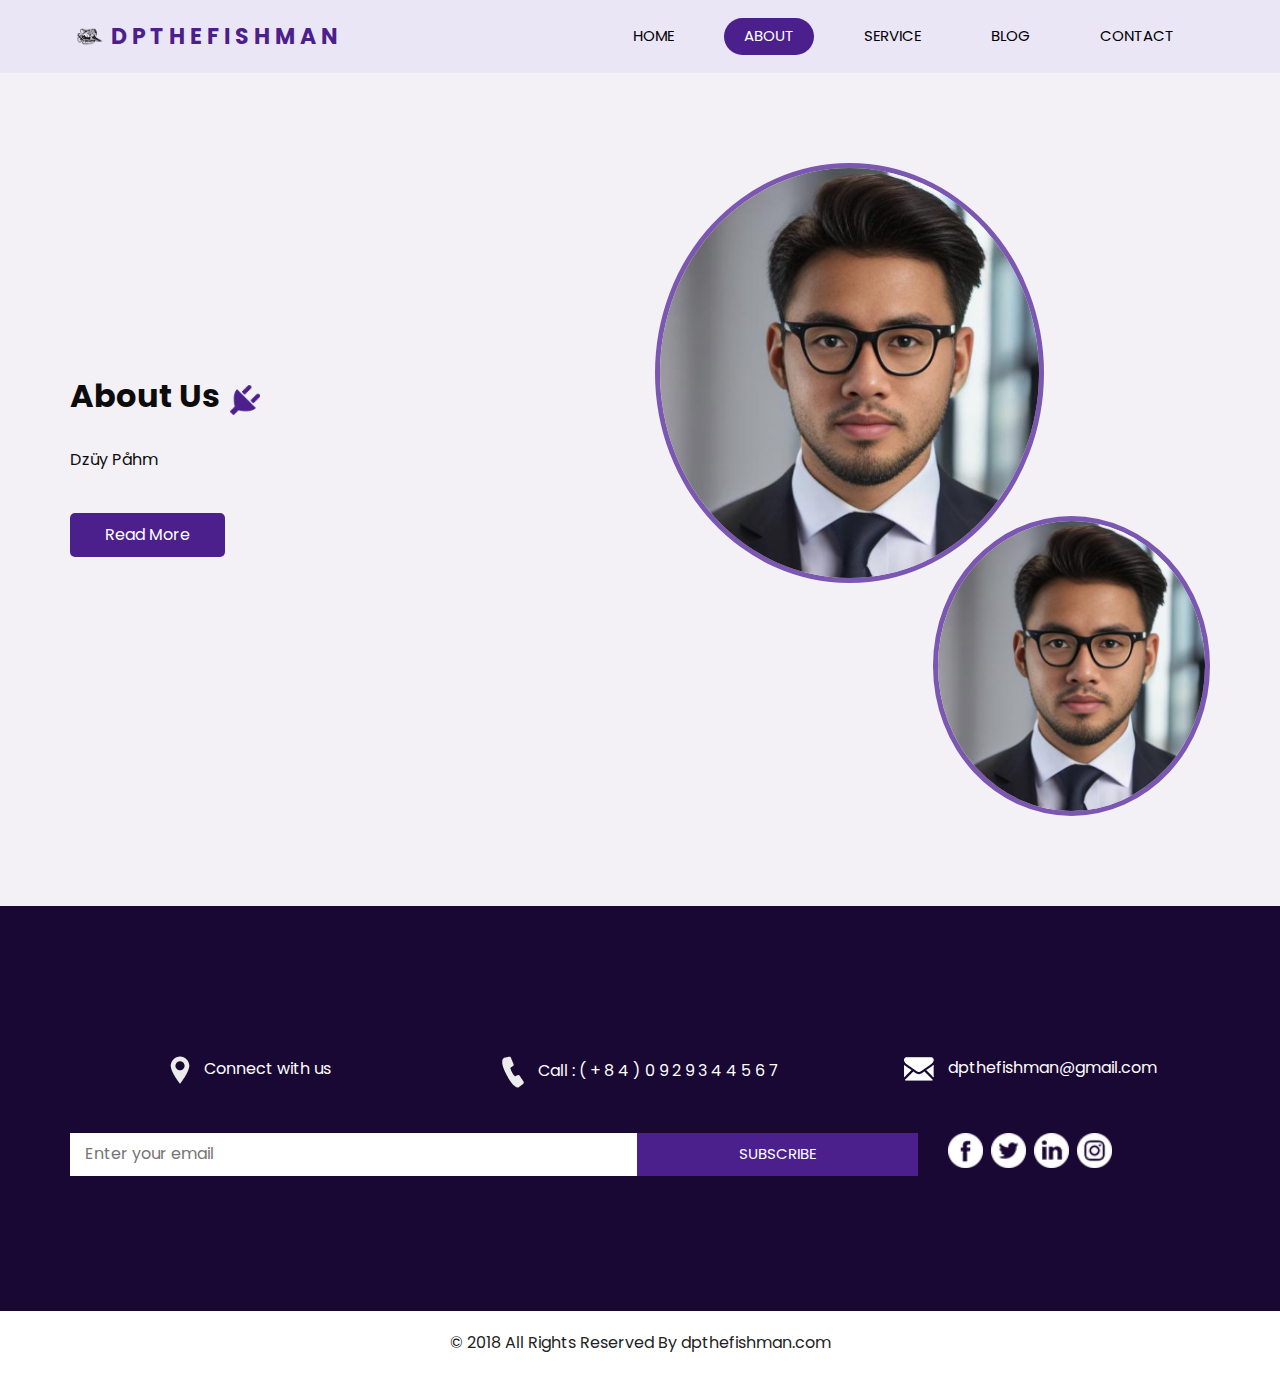
<file: about.html>
<!DOCTYPE html>
<html>

<head>
  <!-- Basic -->
  <meta charset="utf-8" />
  <meta http-equiv="X-UA-Compatible" content="IE=edge" />
  <!-- Mobile Metas -->
  <meta name="viewport" content="width=device-width, initial-scale=1, shrink-to-fit=no" />
  <!-- Site Metas -->
  <meta name="keywords" content="" />
  <meta name="description" content="" />
  <meta name="author" content="" />

  <title>D P T H E F I S H M A N </title>

  <!-- slider stylesheet -->
  <link rel="stylesheet" type="text/css" href="https://cdnjs.cloudflare.com/ajax/libs/OwlCarousel2/2.1.3/assets/owl.carousel.min.css" />

  <!-- bootstrap core css -->
  <link rel="stylesheet" type="text/css" href="css/bootstrap.css" />

  <!-- fonts style -->
  <link href="https://fonts.googleapis.com/css?family=Poppins:400,600,700&display=swap" rel="stylesheet">
  <!-- Custom styles for this template -->
  <link href="css/style.css" rel="stylesheet" />
  <!-- responsive style -->
  <link href="css/responsive.css" rel="stylesheet" />
</head>

<body class="sub_page">

  <div class="hero_area">
    <!-- header section strats -->
    <header class="header_section">
      <div class="container">
        <nav class="navbar navbar-expand-lg custom_nav-container ">
          <a class="navbar-brand" href="index.html">
            <img src="images/logo.png" alt="">
            <span>
              D P T H E F I S H M A N 
            </span>
          </a>
          <button class="navbar-toggler" type="button" data-toggle="collapse" data-target="#navbarSupportedContent" aria-controls="navbarSupportedContent" aria-expanded="false" aria-label="Toggle navigation">
            <span class="s-1"> </span>
            <span class="s-2"> </span>
            <span class="s-3"> </span>
          </button>

          <div class="collapse navbar-collapse" id="navbarSupportedContent">
            <div class="d-flex ml-auto flex-column flex-lg-row align-items-center">
              <ul class="navbar-nav  ">
                <li class="nav-item ">
                  <a class="nav-link" href="index.html">Home <span class="sr-only">(current)</span></a>
                </li>
                <li class="nav-item active">
                  <a class="nav-link" href="about.html"> About</a>
                </li>
                <li class="nav-item">
                  <a class="nav-link" href="service.html"> Service </a>
                </li>
                <li class="nav-item">
                  <a class="nav-link" href="blog.html"> Blog </a>
                </li>
                <li class="nav-item">
                  <a class="nav-link" href="contact.html">Contact </a>
                </li>
              </ul>
            </div>
          </div>
        </nav>
      </div>
    </header>
    <!-- end header section -->
  </div>



  <!-- about section -->
  <section class="about_section layout_padding">
    <div class="container">
      <div class="row">
        <div class="col-md-6">
          <div class="detail-box">
            <div class="heading_container">
              <h2>
                About Us
              </h2>
              <img src="images/plug.png" alt="">
            </div>
            <p>
              Dzüy Påhm
            </p>
            <a href="">
              Read More
            </a>
          </div>
        </div>
        <div class="col-md-6">
          <div class="img_container">
            <div class="img-box b1">
              <img src="images/about-img1.jpg" alt="" />
            </div>
            <div class="img-box b2">
              <img src="images/about-img2.jpg" alt="" />
            </div>
          </div>

        </div>

      </div>
    </div>
  </section>

  <!-- end about section -->

  <!-- info section -->

  <section class="info_section layout_padding">
    <div class="container">
      <div class="info_contact">
        <div class="row">
          <div class="col-md-4">
            <a href="">
              <img src="images/location-white.png" alt="">
              <span>
                Connect with us
              </span>
            </a>
          </div>
          <div class="col-md-4">
            <a href="">
              <img src="images/telephone-white.png" alt="">
              <span>
                Call : ( + 8 4 ) 0 9 2 9 3 4 4 5 6 7
              </span>
            </a>
          </div>
          <div class="col-md-4">
            <a href="">
              <img src="images/envelope-white.png" alt="">
              <span>
                dpthefishman@gmail.com
              </span>
            </a>
          </div>
        </div>
      </div>
      <div class="row">
        <div class="col-md-8 col-lg-9">
          <div class="info_form">
            <form action="">
              <input type="text" placeholder="Enter your email">
              <button>
                subscribe
              </button>
            </form>
          </div>
        </div>
        <div class="col-md-4 col-lg-3">
          <div class="info_social">
            <div>
              <a href="">
                <img src="images/fb.png" alt="">
              </a>
            </div>
            <div>
              <a href="">
                <img src="images/twitter.png" alt="">
              </a>
            </div>
            <div>
              <a href="">
                <img src="images/linkedin.png" alt="">
              </a>
            </div>
            <div>
              <a href="">
                <img src="images/instagram.png" alt="">
              </a>
            </div>
          </div>
        </div>
      </div>

    </div>
  </section>

  <!-- end info section -->

  <!-- footer section -->
  <footer class="container-fluid footer_section">
    <div class="container">
      <div class="row">
        <div class="col-lg-7 col-md-9 mx-auto">
          <p>
            &copy; 2018 All Rights Reserved By
            <a href="#">dpthefishman.com</a>
          </p>
        </div>
      </div>
    </div>
  </footer>
  <!-- footer section -->


  <script src="js/jquery-3.4.1.min.js"></script>
  <script src="js/bootstrap.js"></script>

</body>

</html>
</file>
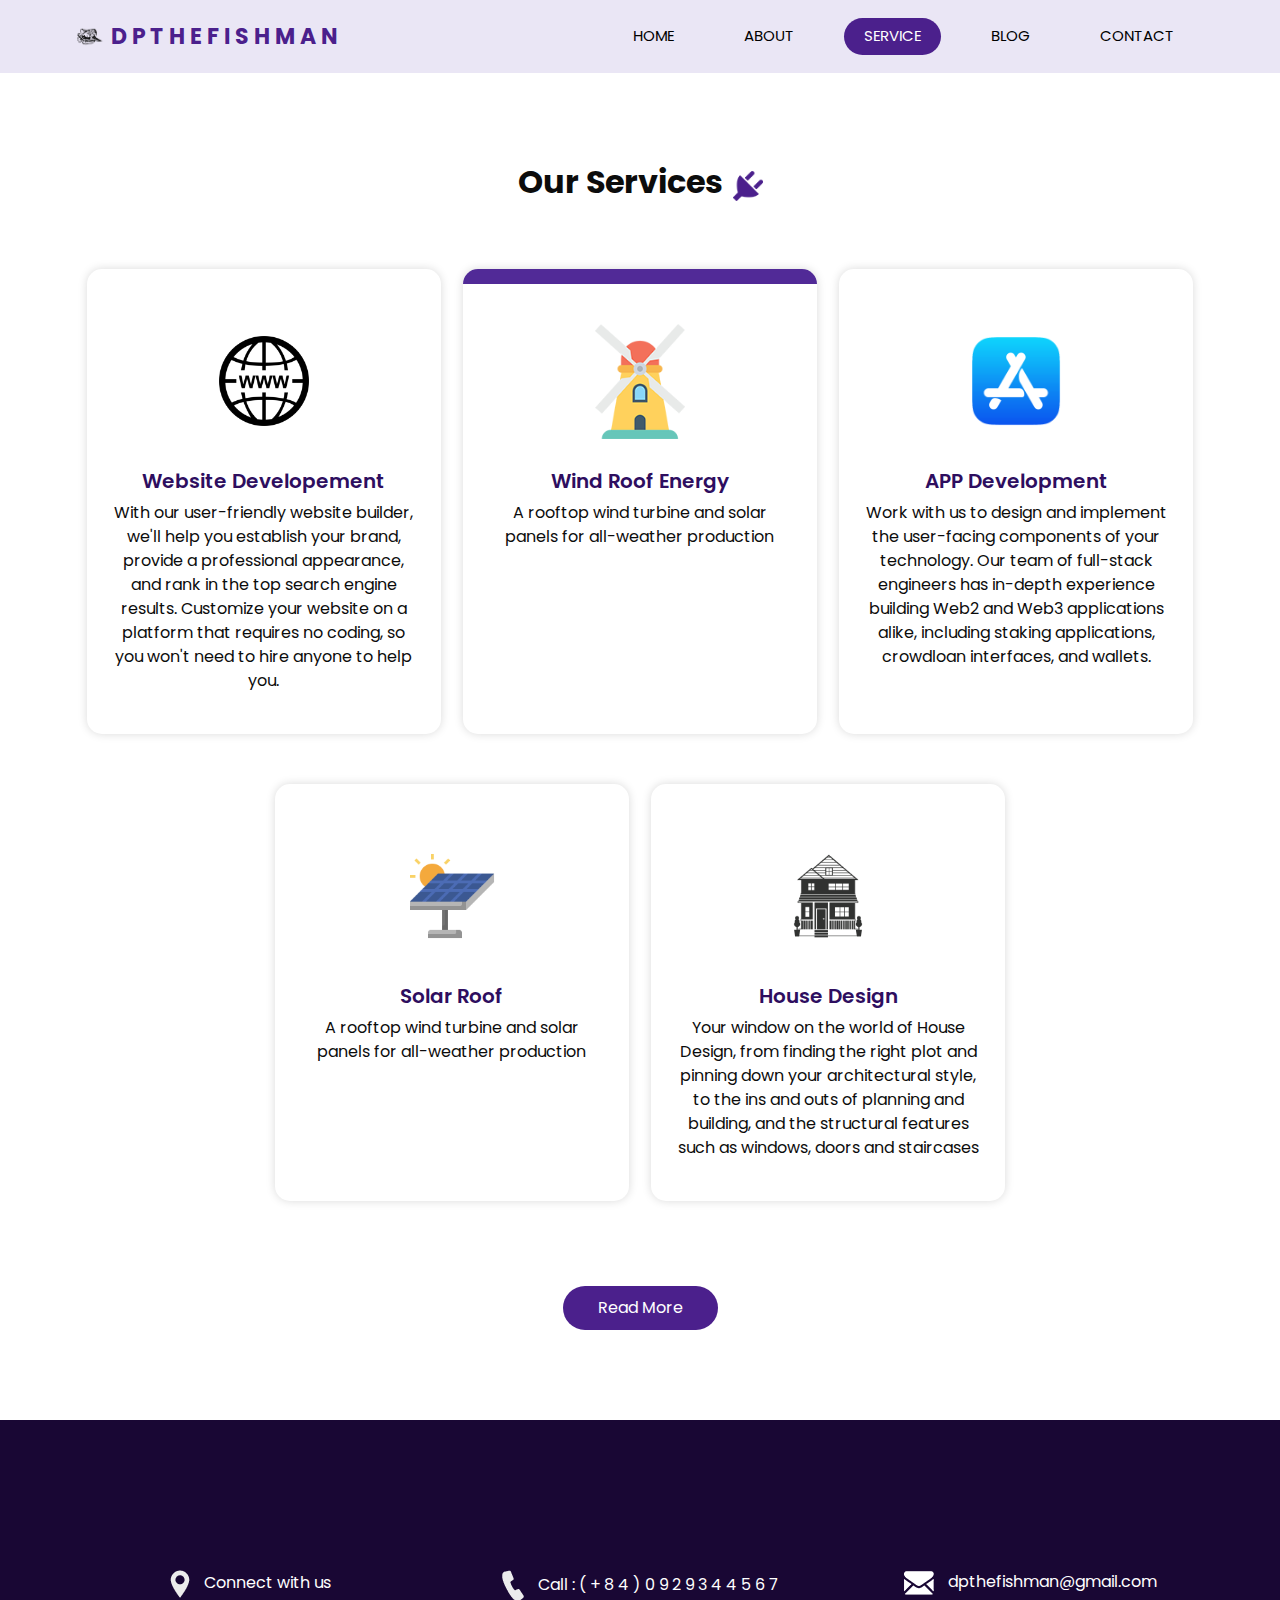
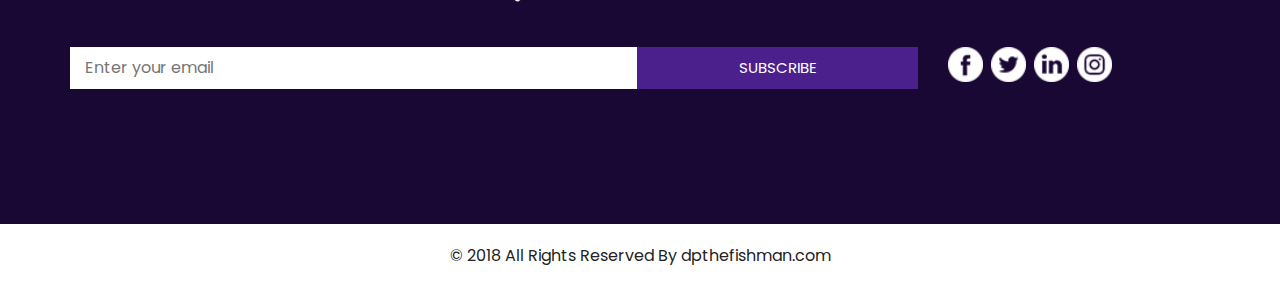
<file: service.html>
<!DOCTYPE html>
<html>

<head>
  <!-- Basic -->
  <meta charset="utf-8" />
  <meta http-equiv="X-UA-Compatible" content="IE=edge" />
  <!-- Mobile Metas -->
  <meta name="viewport" content="width=device-width, initial-scale=1, shrink-to-fit=no" />
  <!-- Site Metas -->
  <meta name="keywords" content="" />
  <meta name="description" content="" />
  <meta name="author" content="" />

  <title>D P T H E F I S H M A N</title>

  <!-- slider stylesheet -->
  <link rel="stylesheet" type="text/css" href="https://cdnjs.cloudflare.com/ajax/libs/OwlCarousel2/2.1.3/assets/owl.carousel.min.css" />

  <!-- bootstrap core css -->
  <link rel="stylesheet" type="text/css" href="css/bootstrap.css" />

  <!-- fonts style -->
  <link href="https://fonts.googleapis.com/css?family=Poppins:400,600,700&display=swap" rel="stylesheet">
  <!-- Custom styles for this template -->
  <link href="css/style.css" rel="stylesheet" />
  <!-- responsive style -->
  <link href="css/responsive.css" rel="stylesheet" />
</head>

<body class="sub_page">

  <div class="hero_area">
    <!-- header section strats -->
    <header class="header_section">
      <div class="container">
        <nav class="navbar navbar-expand-lg custom_nav-container ">
          <a class="navbar-brand" href="index.html">
            <img src="images/logo.png" alt="">
            <span>
              D P T H E F I S H M A N
            </span>
          </a>
          <button class="navbar-toggler" type="button" data-toggle="collapse" data-target="#navbarSupportedContent" aria-controls="navbarSupportedContent" aria-expanded="false" aria-label="Toggle navigation">
            <span class="s-1"> </span>
            <span class="s-2"> </span>
            <span class="s-3"> </span>
          </button>

          <div class="collapse navbar-collapse" id="navbarSupportedContent">
            <div class="d-flex ml-auto flex-column flex-lg-row align-items-center">
              <ul class="navbar-nav  ">
                <li class="nav-item ">
                  <a class="nav-link" href="indexl.html">Home <span class="sr-only">(current)</span></a>
                </li>
                <li class="nav-item">
                  <a class="nav-link" href="about.html"> About</a>
                </li>
                <li class="nav-item active">
                  <a class="nav-link" href="service.html"> Service </a>
                </li>
                <li class="nav-item">
                  <a class="nav-link" href="blog.html"> Blog </a>
                </li>
                <li class="nav-item">
                  <a class="nav-link" href="contact.html">Contact </a>
                </li>
              </ul>
            </div>
          </div>
        </nav>
      </div>
    </header>
    <!-- end header section -->
  </div>


  <!-- service section -->
  <section class="service_section layout_padding">
    <div class="container">
      <div class="heading_container">
        <h2>
          Our Services
        </h2>
        <img src="images/plug.png" alt="">
      </div>

      <div class="service_container">
        <div class="box">
          <div class="img-box">
            <img src="images/s1.png" class="img1" alt="">
          </div>
          <div class="detail-box">
            <h5>
              Website Developement
            </h5>
            <p>
              With our user-friendly website builder, we'll help you establish your brand, provide a professional appearance, and rank in the top search engine results. Customize your website on a platform that requires no coding, so you won't need to hire anyone to help you.
            </p>
          </div>
        </div>
        <div class="box active">
          <div class="img-box">
            <img src="images/s2.png" class="img1" alt="">
          </div>
          <div class="detail-box">
            <h5>
              Wind Roof Energy
            </h5>
            <p>
               A rooftop wind turbine and solar panels for all-weather production
            </p>
          </div>
        </div>
        <div class="box">
          <div class="img-box">
            <img src="images/s3.png" class="img1" alt="">
          </div>
          <div class="detail-box">
            <h5>
             APP Development
            </h5>
            <p>
              Work with us to design and implement the user-facing components of your technology. Our team of full-stack engineers has in-depth experience building Web2 and Web3 applications alike, including staking applications, crowdloan interfaces, and wallets.
            </p>
          </div>
        </div>
        <div class="box ">
          <div class="img-box">
            <img src="images/s4.png" class="img1" alt="">
          </div>
          <div class="detail-box">
            <h5>
             Solar Roof
            </h5>
            <p>
               A rooftop wind turbine and solar panels for all-weather production
            </p>
          </div>
        </div>
        <div class="box">
          <div class="img-box">
            <img src="images/s5.png" class="img1" alt="">
          </div>
          <div class="detail-box">
            <h5>
              House Design
            </h5>
            <p>
              Your window on the world of House Design, from finding the right plot and pinning down your architectural style, to the ins and outs of planning and building, and the structural features such as windows, doors and staircases
            </p>
          </div>
        </div>
      </div>
      <div class="btn-box">
        <a href="">
          Read More
        </a>
      </div>
    </div>
  </section>
  <!-- end service section -->


  <!-- info section -->

  <section class="info_section layout_padding">
    <div class="container">
      <div class="info_contact">
        <div class="row">
          <div class="col-md-4">
            <a href="">
              <img src="images/location-white.png" alt="">
              <span>
                Connect with us
              </span>
            </a>
          </div>
          <div class="col-md-4">
            <a href="">
              <img src="images/telephone-white.png" alt="">
              <span>
                Call : ( + 8 4 ) 0 9 2 9 3 4 4 5 6 7
              </span>
            </a>
          </div>
          <div class="col-md-4">
            <a href="">
              <img src="images/envelope-white.png" alt="">
              <span>
                dpthefishman@gmail.com
              </span>
            </a>
          </div>
        </div>
      </div>
      <div class="row">
        <div class="col-md-8 col-lg-9">
          <div class="info_form">
            <form action="">
              <input type="text" placeholder="Enter your email">
              <button>
                subscribe
              </button>
            </form>
          </div>
        </div>
        <div class="col-md-4 col-lg-3">
          <div class="info_social">
            <div>
              <a href="">
                <img src="images/fb.png" alt="">
              </a>
            </div>
            <div>
              <a href="">
                <img src="images/twitter.png" alt="">
              </a>
            </div>
            <div>
              <a href="">
                <img src="images/linkedin.png" alt="">
              </a>
            </div>
            <div>
              <a href="">
                <img src="images/instagram.png" alt="">
              </a>
            </div>
          </div>
        </div>
      </div>

    </div>
  </section>

  <!-- end info section -->

  <!-- footer section -->
  <footer class="container-fluid footer_section">
    <div class="container">
      <div class="row">
        <div class="col-lg-7 col-md-9 mx-auto">
          <p>
            &copy; 2018 All Rights Reserved By
            <a href="#">dpthefishman.com</a>
          </p>
        </div>
      </div>
    </div>
  </footer>
  <!-- footer section -->


  <script src="js/jquery-3.4.1.min.js"></script>
  <script src="js/bootstrap.js"></script>

</body>

</html>
</file>
<file: css/style.css>
body {
  font-family: "Poppins", sans-serif;
  color: #0c0c0c;
  background-color: #ffffff;
}

.layout_padding {
  padding-top: 90px;
  padding-bottom: 90px;
}

.layout_padding2 {
  padding-top: 45px;
  padding-bottom: 45px;
}

.layout_padding2-top {
  padding-top: 45px;
}

.layout_padding2-bottom {
  padding-bottom: 45px;
}

.layout_padding-top {
  padding-top: 90px;
}

.layout_padding-bottom {
  padding-bottom: 90px;
}

.heading_container {
  display: -webkit-box;
  display: -ms-flexbox;
  display: flex;
  -webkit-box-pack: start;
      -ms-flex-pack: start;
          justify-content: flex-start;
  -webkit-box-align: center;
      -ms-flex-align: center;
          align-items: center;
  text-align: center;
}

.heading_container h2 {
  position: relative;
  font-weight: bold;
  margin-right: 10px;
}

.heading_container img {
  width: 30px;
}

/*header section*/
.hero_area {
  height: 98vh;
  position: relative;
  display: -webkit-box;
  display: -ms-flexbox;
  display: flex;
  -webkit-box-orient: vertical;
  -webkit-box-direction: normal;
      -ms-flex-direction: column;
          flex-direction: column;
  background-color: #eae6f5;
}

.sub_page .hero_area {
  height: auto;
}

.header_section .container {
  padding: 0;
}

.header_section .nav_container {
  margin: 0 auto;
}

.custom_nav-container .navbar-nav .nav-item .nav-link {
  padding: 7px 20px;
  margin: 10px 15px;
  color: #000000;
  text-align: center;
  border-radius: 35px;
  text-transform: uppercase;
  font-size: 15px;
}

.custom_nav-container .navbar-nav .nav-item.active .nav-link, .custom_nav-container .navbar-nav .nav-item:hover .nav-link {
  background-color: #4b208c;
  color: #ffffff;
}

a,
a:hover,
a:focus {
  text-decoration: none;
}

a:hover,
a:focus {
  color: initial;
}

.btn,
.btn:focus {
  outline: none !important;
  -webkit-box-shadow: none;
          box-shadow: none;
}

.custom_nav-container .nav_search-btn {
  background-image: url(../images/search-icon.png);
  background-size: 22px;
  background-repeat: no-repeat;
  background-position-y: 7px;
  width: 35px;
  height: 35px;
  padding: 0;
  border: none;
}

.navbar-brand {
  display: -webkit-box;
  display: -ms-flexbox;
  display: flex;
  -webkit-box-align: center;
      -ms-flex-align: center;
          align-items: center;
}

.navbar-brand img {
  margin-right: 5px;
  width: 35px;
}

.navbar-brand span {
  font-size: 22px;
  font-weight: 700;
  color: #4b208c;
}

.custom_nav-container {
  z-index: 99999;
}

.navbar-expand-lg .navbar-collapse {
  -webkit-box-align: end;
      -ms-flex-align: end;
          align-items: flex-end;
}

.custom_nav-container .navbar-toggler {
  outline: none;
}

.custom_nav-container .navbar-toggler {
  padding: 0;
  width: 37px;
  height: 42px;
}

.custom_nav-container .navbar-toggler span {
  display: block;
  width: 35px;
  height: 4px;
  background-color: #190734;
  margin: 7px 0;
  -webkit-transition: all .3s;
  transition: all .3s;
}

.custom_nav-container .navbar-toggler[aria-expanded="true"] .s-1 {
  -webkit-transform: rotate(45deg);
          transform: rotate(45deg);
  margin: 0;
  margin-bottom: -4px;
}

.custom_nav-container .navbar-toggler[aria-expanded="true"] .s-2 {
  display: none;
}

.custom_nav-container .navbar-toggler[aria-expanded="true"] .s-3 {
  -webkit-transform: rotate(-45deg);
          transform: rotate(-45deg);
  margin: 0;
  margin-top: -4px;
}

.custom_nav-container .navbar-toggler[aria-expanded="false"] .s-1,
.custom_nav-container .navbar-toggler[aria-expanded="false"] .s-2,
.custom_nav-container .navbar-toggler[aria-expanded="false"] .s-3 {
  -webkit-transform: none;
          transform: none;
}

/*end header section*/
/* slider section */
.slider_section {
  -webkit-box-flex: 1;
      -ms-flex: 1;
          flex: 1;
  display: -webkit-box;
  display: -ms-flexbox;
  display: flex;
  -webkit-box-align: center;
      -ms-flex-align: center;
          align-items: center;
  position: relative;
  z-index: 2;
  color: #3b3a3a;
  padding-bottom: 90px;
}

.slider_section .row {
  -webkit-box-align: center;
      -ms-flex-align: center;
          align-items: center;
}

.slider_section .detail_box {
  color: #000000;
}

.slider_section .detail_box h1 {
  text-transform: uppercase;
  font-weight: bold;
}

.slider_section .detail_box p {
  margin-top: 20px;
}

.slider_section .detail_box a {
  display: inline-block;
  padding: 10px 40px;
  background-color: #4b208c;
  color: #ffffff;
  border-radius: 35px;
  margin-top: 35px;
}

.slider_section .detail_box a:hover {
  background-color: #5625a1;
}

.slider_section .img_container {
  border: 7px solid #7b57b2;
  border-radius: 100%;
  overflow: hidden;
}

.slider_section .img_container div#carouselExampleContarols {
  width: 100%;
  position: unset;
}

.slider_section .img_container .img-box img {
  width: 100%;
}

.slider_section .carousel-control-prev,
.slider_section .carousel-control-next {
  top: initial;
  left: initial;
  bottom: 5%;
  right: 10%;
  width: 45px;
  height: 45px;
  border: none;
  border-radius: 100%;
  opacity: 1;
  background-repeat: no-repeat;
  background-size: 8px;
  background-position: center;
}

.slider_section .carousel-control-prev {
  background-image: url(../images/prev.png);
  background-color: #ffffff;
  -webkit-transform: translate(-85px, 30px);
          transform: translate(-85px, 30px);
}

.slider_section .carousel-control-next {
  background-image: url(../images/next.png);
  background-color: #4b208c;
  -webkit-transform: translate(-45px, 0);
          transform: translate(-45px, 0);
}

.service_section {
  text-align: center;
}

.service_section .heading_container {
  -webkit-box-pack: center;
      -ms-flex-pack: center;
          justify-content: center;
}

.service_section .service_container {
  display: -webkit-box;
  display: -ms-flexbox;
  display: flex;
  -webkit-box-pack: center;
      -ms-flex-pack: center;
          justify-content: center;
  padding: 35px 0;
  -ms-flex-wrap: wrap;
      flex-wrap: wrap;
}

.service_section .service_container .box {
  margin: 25px 1%;
  -ms-flex-preferred-size: 31%;
      flex-basis: 31%;
  padding: 35px 25px 25px;
  border-radius: 15px;
  -webkit-box-shadow: 0 0 10px 0 rgba(0, 0, 0, 0.15);
          box-shadow: 0 0 10px 0 rgba(0, 0, 0, 0.15);
  border-top: 15px solid transparent;
  overflow: hidden;
  -webkit-transition: all .1s;
  transition: all .1s;
}

.service_section .service_container .box .img-box {
  display: -webkit-box;
  display: -ms-flexbox;
  display: flex;
  -webkit-box-pack: center;
      -ms-flex-pack: center;
          justify-content: center;
  -webkit-box-align: center;
      -ms-flex-align: center;
          align-items: center;
  height: 125px;
}

.service_section .service_container .box .img-box img {
  width: 90px;
}

.service_section .service_container .box .detail-box {
  margin-top: 25px;
}

.service_section .service_container .box .detail-box h5 {
  color: #2e0e5f;
  font-weight: 600;
  position: relative;
}

.service_section .service_container .box:hover, .service_section .service_container .box.active {
  border-top: 15px solid #512a97;
}

.service_section .btn-box {
  display: -webkit-box;
  display: -ms-flexbox;
  display: flex;
  -webkit-box-pack: center;
      -ms-flex-pack: center;
          justify-content: center;
  margin-top: 25px;
}

.service_section .btn-box a {
  display: inline-block;
  padding: 10px 35px;
  background-color: #4b208c;
  color: #ffffff;
  border-radius: 35px;
}

.service_section .btn-box a:hover {
  background-color: #5625a1;
}

.about_section {
  background-color: #f3f0f6;
}

.about_section .row {
  -webkit-box-align: center;
      -ms-flex-align: center;
          align-items: center;
}

.about_section .img_container {
  display: -webkit-box;
  display: -ms-flexbox;
  display: flex;
  -webkit-box-orient: vertical;
  -webkit-box-direction: normal;
      -ms-flex-direction: column;
          flex-direction: column;
}

.about_section .img_container .img-box {
  border: 5px solid #7b57b2;
  border-radius: 100%;
  overflow: hidden;
}

.about_section .img_container .img-box.b1 {
  width: 70%;
}

.about_section .img_container .img-box.b2 {
  width: 50%;
  margin-left: auto;
  margin-top: -12%;
}

.about_section .img_container .img-box img {
  width: 100%;
}

.about_section .detail-box {
  margin-right: 15%;
}

.about_section .detail-box p {
  margin-top: 25px;
}

.about_section .detail-box a {
  display: inline-block;
  padding: 10px 35px;
  background-color: #4b208c;
  color: #ffffff;
  border-radius: 5px;
  margin: 25px 0 45px 0;
}

.about_section .detail-box a:hover {
  background-color: #5625a1;
}

.blog_section .heading_container {
  -webkit-box-pack: center;
      -ms-flex-pack: center;
          justify-content: center;
}

.blog_section .heading_container h2::before {
  background-color: #ffffff;
}

.blog_section .box {
  margin-top: 55px;
  background-color: #ffffff;
  -webkit-box-shadow: 0 0 10px 0 rgba(0, 0, 0, 0.15);
          box-shadow: 0 0 10px 0 rgba(0, 0, 0, 0.15);
}

.blog_section .box .img-box {
  position: relative;
}

.blog_section .box .img-box img {
  width: 100%;
}

.blog_section .box .detail-box {
  padding: 25px 25px 15px;
}

.blog_section .box .detail-box h5 {
  font-weight: bold;
}

.contact_section {
  position: relative;
}

.contact_section form {
  margin-top: 45px;
  padding-right: 35px;
}

.contact_section input {
  width: 100%;
  border: none;
  height: 50px;
  margin-bottom: 25px;
  padding-left: 25px;
  background-color: transparent;
  outline: none;
  color: #101010;
  -webkit-box-shadow: 0px 2px 5px 0px rgba(0, 0, 0, 0.16);
  box-shadow: 0px 2px 5px 0px rgba(0, 0, 0, 0.16);
}

.contact_section input::-webkit-input-placeholder {
  color: #737272;
}

.contact_section input:-ms-input-placeholder {
  color: #737272;
}

.contact_section input::-ms-input-placeholder {
  color: #737272;
}

.contact_section input::placeholder {
  color: #737272;
}

.contact_section input.message-box {
  height: 120px;
}

.contact_section button {
  border: none;
  display: inline-block;
  padding: 12px 45px;
  background-color: #4b208c;
  color: #ffffff;
  border-radius: 0px;
  margin-top: 35px;
}

.contact_section button:hover {
  background-color: #5625a1;
}

.contact_section .map_container {
  height: 100%;
  min-height: 325px;
}

.contact_section .map_container .map-responsive {
  height: 100%;
}

.footer_bg {
  background-image: url(../images/footer-bg.png);
  background-size: cover;
  background-position: top;
}

/* info section */
.info_section {
  background-color: #190734;
  color: #ffffff;
}

.info_section h6 {
  font-weight: bold;
}

.info_section .info_contact {
  margin-top: 60px;
  margin-bottom: 45px;
}

.info_section .info_contact .col-md-4 {
  display: -webkit-box;
  display: -ms-flexbox;
  display: flex;
  -webkit-box-pack: center;
      -ms-flex-pack: center;
          justify-content: center;
}

.info_section .info_contact a {
  color: #ffffff;
}

.info_section .info_contact img {
  max-width: 100%;
  margin-right: 10px;
}

.info_section .info_form {
  margin: 0 auto;
  margin-bottom: 45px;
}

.info_section .info_form h4 {
  text-transform: uppercase;
  text-align: center;
  margin-bottom: 20px;
}

.info_section .info_form form {
  display: -webkit-box;
  display: -ms-flexbox;
  display: flex;
  -webkit-box-align: center;
      -ms-flex-align: center;
          align-items: center;
}

.info_section .info_form form input {
  background-color: #ffffff;
  border: none;
  -webkit-box-flex: 2.5;
      -ms-flex: 2.5;
          flex: 2.5;
  outline: none;
  color: #000000;
  min-height: 42.4px;
  padding-left: 15px;
}

.info_section .info_form form input ::-webkit-input-placeholder {
  color: #ffffff;
  opacity: 0.2;
}

.info_section .info_form form input :-ms-input-placeholder {
  color: #ffffff;
  opacity: 0.2;
}

.info_section .info_form form input ::-ms-input-placeholder {
  color: #ffffff;
  opacity: 0.2;
}

.info_section .info_form form input ::placeholder {
  color: #ffffff;
  opacity: 0.2;
}

.info_section .info_form form button {
  -webkit-box-flex: 1;
      -ms-flex: 1;
          flex: 1;
  border: none;
  display: inline-block;
  padding: 10px 30px;
  background-color: #4b208c;
  color: #ffffff;
  border-radius: 0;
  font-size: 15px;
  text-transform: uppercase;
}

.info_section .info_form form button:hover {
  background-color: #5625a1;
}

.info_section .box {
  display: -webkit-box;
  display: -ms-flexbox;
  display: flex;
}

.info_section .info_social {
  display: -webkit-box;
  display: -ms-flexbox;
  display: flex;
}

.info_section .info_social img {
  width: 35px;
  margin-right: 8px;
}

/* end info section */
/* footer section*/
.footer_section {
  display: -webkit-box;
  display: -ms-flexbox;
  display: flex;
  -webkit-box-pack: center;
      -ms-flex-pack: center;
          justify-content: center;
  position: relative;
}

.footer_section p {
  color: #222222;
  margin: 0 auto;
  text-align: center;
  padding: 20px;
}

.footer_section p a {
  color: #222222;
}
/*# sourceMappingURL=style.css.map */
</file>
<file: css/responsive.css>
@media (max-width: 1120px) {}

@media (max-width: 992px) {

  .hero_area {
    height: auto;
  }

  .header_section {
    padding-top: 10px;
  }

  #navbarSupportedContent {
    margin-top: 25px;
  }

  .slider_section {

    padding-top: 75px;
    padding-bottom: 150px;

  }

  .about_section .img-box {
    margin: 0 5%;
  }

  .about_section .detail-box {
    margin-right: 5%;
  }

  .service_section .service_container .box {
    -ms-flex-preferred-size: 48%;
    flex-basis: 48%;
  }

  .about_section .img_container .img-box.b2 {
    margin-top: -5%;
  }

}

@media (max-width: 768px) {


  .slider_section .detail_box {
    text-align: center;
  }

  .slider_section .img_content {
    margin-top: 55px;
  }

  .contact_section .map_container {
    margin-top: 45px;
  }

  .info_section .info_contact a {
    margin-bottom: 15px;
  }

  .info_section .info_social {
    justify-content: center;
  }

  .service_section .service_container .box {
    flex-basis: 98%;
  }

  .contact_section form {
    padding-right: 0;
  }

  .info_section .info_contact a {
    text-align: center;
  }
}

@media (max-width: 576px) {
  .about_section .img_container .img-box.b1 {
    width: 80%;
  }

  .about_section .img_container .img-box.b2 {
    width: 55%;
  }

  .info_section .info_form form {
    flex-direction: column;
  }

  .info_section .info_form form input {
    width: 100%;
  }

  .info_section .info_form form button {
    margin-top: 15px;
    padding: 10px 40px;
  }
}

@media (max-width: 480px) {}

@media (max-width: 420px) {

  .slider_section .carousel-control-prev,
  .slider_section .carousel-control-next {
    right: 0;
  }
}

@media (max-width: 360px) {}

@media (min-width: 1200px) {
  .container {
    max-width: 1170px;
  }
}
</file>
